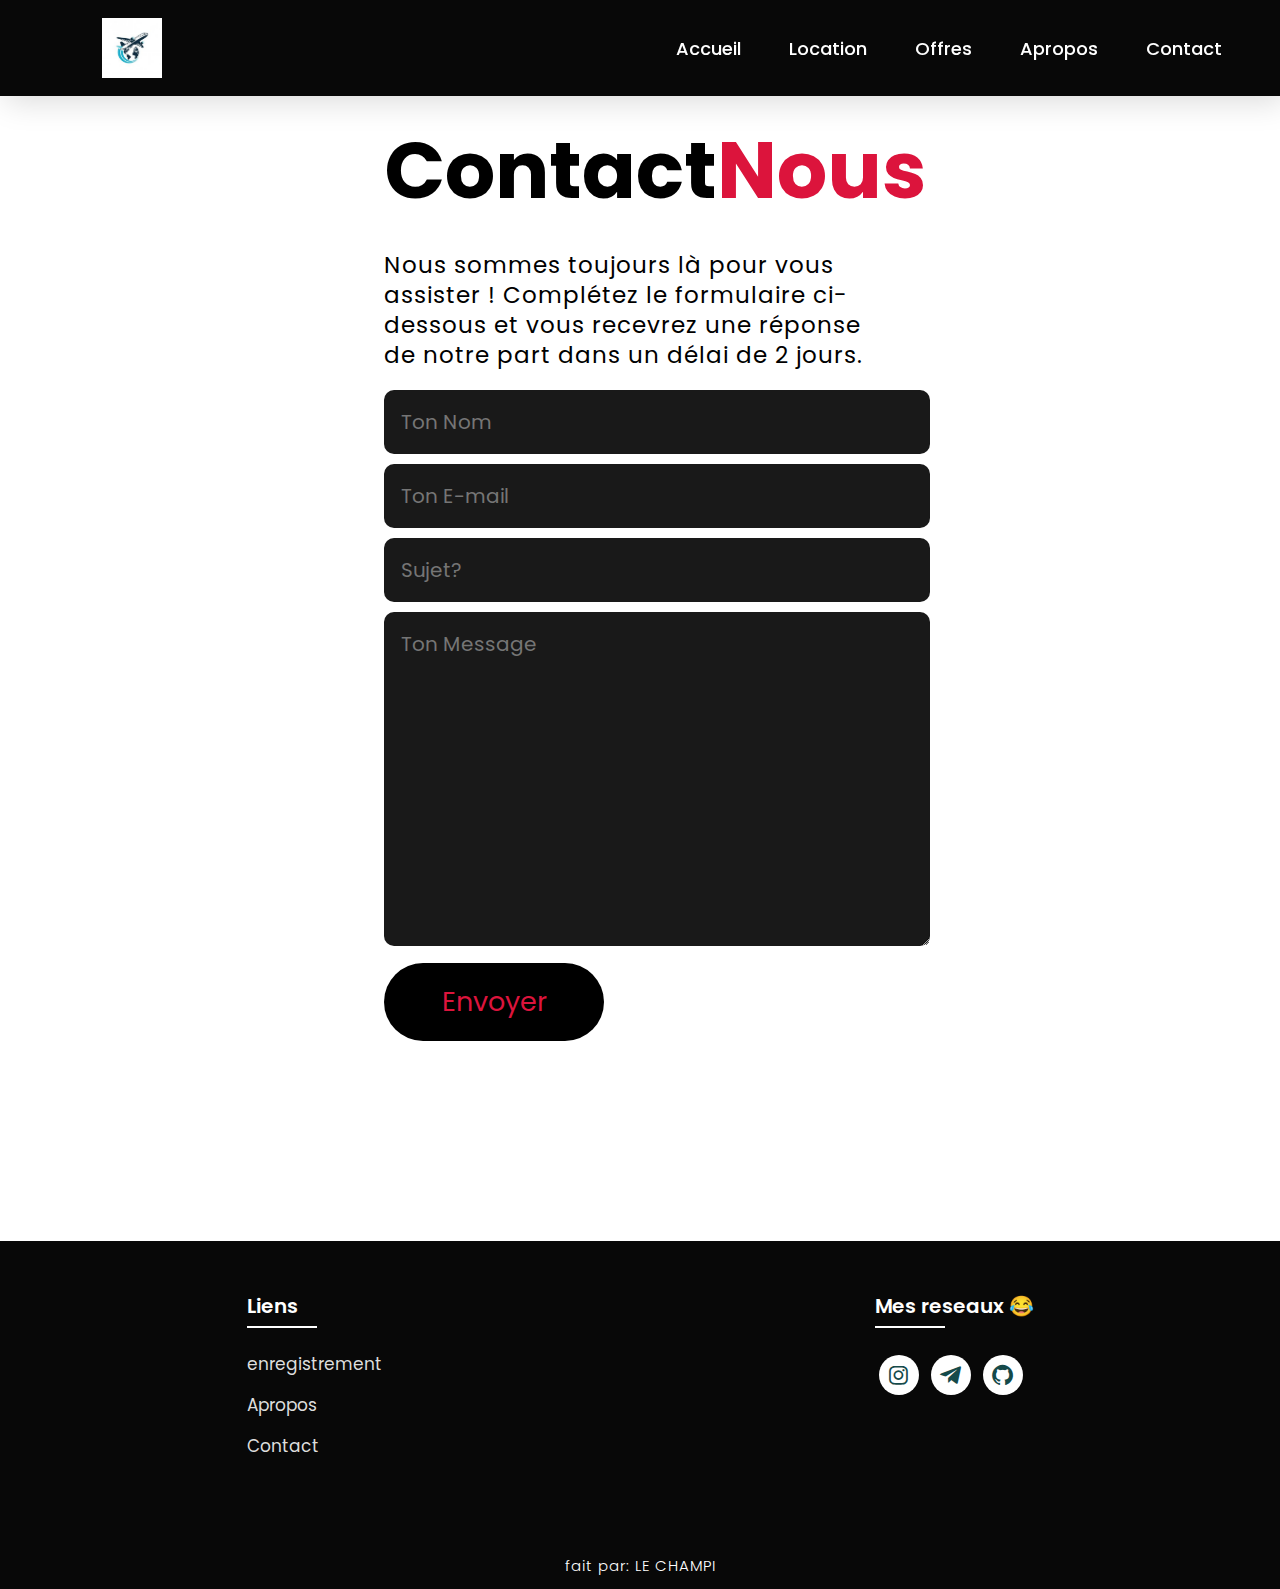
<file: contact.html>
<!DOCTYPE html>
<html lang="fr">
<head>
    <meta charset="UTF-8">
    <meta http-equiv="X-UA-Compatible" content="IE=edge">
    <meta name="viewport" content="width=device-width, initial-scale=1.0">
    <title>Contact</title>
    <link rel="icon" href="./dossier/logo.png">
    <link rel="stylesheet" type="text/css" href="css/style.css">
    <link rel="preconnect" href="https://fonts.googleapis.com">
    <link rel="preconnect" href="https://fonts.gstatic.com" crossorigin>
    <link href="https://fonts.googleapis.com/css2?family=Paytone+One&family=Poppins:wght@100;200;300;400;500;600;700;800;900&display=swap" rel="stylesheet">   
    <link rel="stylesheet"
    href="https://unpkg.com/boxicons@latest/css/boxicons.min.css">
    
</head>

<body class="contactbody">
           <nav>
            <img src="./dossier/logo.png" class="logo" alt="Logo" title="Agence de voyage">

            <ul class="navbar">
                <li>
                    <a href="./index.html#home">Accueil</a>
                    <a href="./index.html#locations">Location</a>
                    <a href="index.html#package">Offres</a>
                    <a href="./index.html">Apropos</a>
                    <a href="./contact.html">Contact</a>
                </li>
            </ul>
        </nav>

        <section class="contact">
            <div class="contact-form">
                <h1>Contact<span>Nous</span></h1>
                <p>Nous sommes toujours là pour vous assister ! Complétez le formulaire ci-dessous et vous recevrez une réponse de notre part dans un délai de 2 jours.</p>
            <form action="">
                <input type="text" name="myname" placeholder="Ton Nom" required>
                <input type="email" name="email" placeholder="Ton E-mail" required>
                <input type="text" name="subject" placeholder="Sujet?" required>
                <textarea name="message" cols="30" rows="10" placeholder="Ton Message" required></textarea>
                <input type="submit" value="Envoyer" class="submit-btn">
            </form>
            </div>
            
        </section>

<!-- Footer -->

<section class="footer">
    <div class="foot">
        <div class="footer-content">
            
            <div class="footlinks">
                <h4>Liens</h4>
                <ul>
                    <li><a href="./enregistrement.html">enregistrement</a></li>
                    <li><a href="./index.html#home">Apropos</a></li>
                    <li><a href="./contact.html">Contact</a></li>
                </ul>
            </div>

            <div class="footlinks">
                <h4>Mes reseaux 😂</h4>
                <div class="social">
                    <a href="https://www.instagram.com/oui_le_champi/" target="_blank"><i class="bx bxl-instagram"></i></a>
                    <a href="https://t.me/Champi111" target="_blank"><i class="bx bxl-telegram"></i></a>
                    <a href="https://github.com/champi2" target="_blank"><i class="bx bxl-github"></i></a>
                </div>
            </div>
            
        </div>
    </div>

    <div class="end">
        <p>fait par: LE CHAMPI</p>
    </div>
</section>

</body>
</html>
</file>
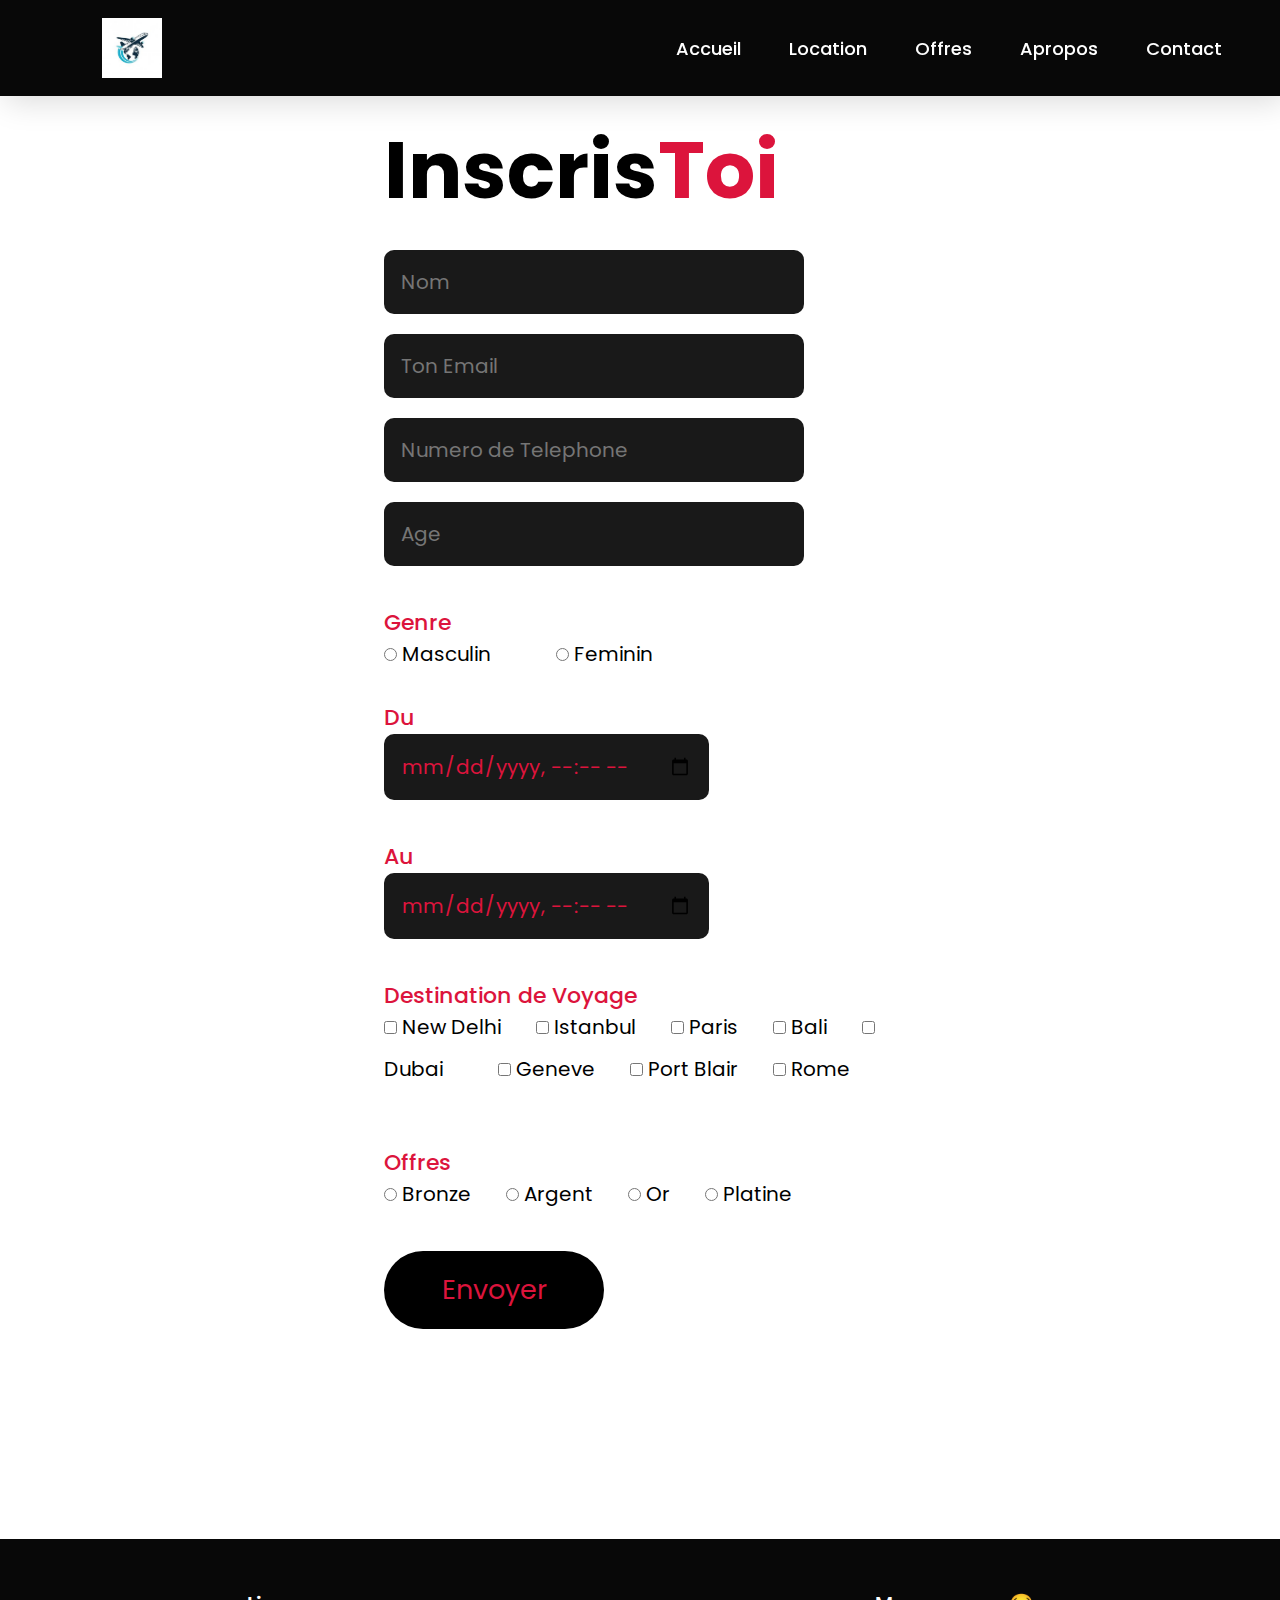
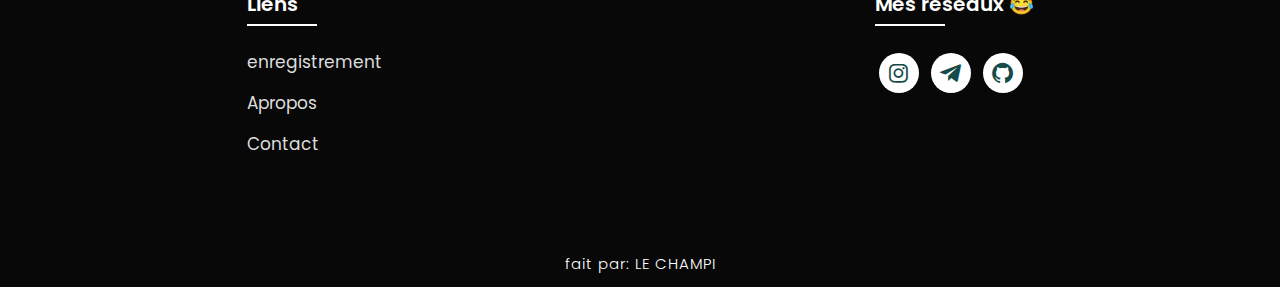
<file: enregistrement.html>
<!DOCTYPE html>
<html lang="fr">
<head>
    <meta charset="UTF-8">
    <meta http-equiv="X-UA-Compatible" content="IE=edge">
    <meta name="viewport" content="width=device-width, initial-scale=1.0">
    <title>Inscris Toi</title>
    <link rel="icon" href="./dossier/logo.png">
    <link rel="stylesheet" type="text/css" href="css/style.css">
    <link rel="preconnect" href="https://fonts.googleapis.com">
    <link rel="preconnect" href="https://fonts.gstatic.com" crossorigin>
    <link href="https://fonts.googleapis.com/css2?family=Paytone+One&family=Poppins:wght@100;200;300;400;500;600;700;800;900&display=swap" rel="stylesheet">
    <link rel="stylesheet"
    href="https://unpkg.com/boxicons@latest/css/boxicons.min.css">
</head>
<body class="register-body">

    <nav>
        <img src="./dossier/logo.png" class="logo" alt="Logo" title="Agence de voyage">

        <ul class="navbar">
            <li>
                <a href="./index.html#home">Accueil</a>
                <a href="./index.html#locations">Location</a>
                <a href="index.html#package">Offres</a>
                <a href="./index.html">Apropos</a>
                <a href="./contact.html">Contact</a>
            </li>
        </ul>
    </nav>

    <section class="registration">
        <div class="register-form">
            <h1>Inscris<span>Toi</span></h1>
            <form action="" onsubmit="return validateform()">

            <input type="text" name="myname1" placeholder="Nom" id="name" required>
            <input type="email" name="myemail" placeholder="Ton Email" id="" required>
            <input type="tel" name="myphone" placeholder="Numero de Telephone" id="phonenum" required>
            <input type="number" name="myage" placeholder="Age" id="" required>
            <h4>Genre</h4>
            <input type="radio" name="mygender" id="" required> Masculin &nbsp; &nbsp; &nbsp; &nbsp; &nbsp; &nbsp; 
            <input type="radio" name="mygender" id=""> Feminin
            <h4>Du</h4>
            <input type="datetime-local" name="departuredate" id="" required>
            <h4>Au</h4>
            <input type="datetime-local" name="returndate" id="" required>
            <h4>Destination de Voyage</h4>
            <input type="checkbox" name="td" id=""> New Delhi &nbsp; &nbsp; &nbsp;
            <input type="checkbox" name="td" id=""> Istanbul &nbsp; &nbsp; &nbsp;
            <input type="checkbox" name="td" id=""> Paris &nbsp; &nbsp; &nbsp;
            <input type="checkbox" name="td" id=""> Bali &nbsp; &nbsp; &nbsp;
            <input type="checkbox" name="td" id=""> Dubai &nbsp; &nbsp; &nbsp; &nbsp; &nbsp;
            <input type="checkbox" name="td" id=""> Geneve &nbsp; &nbsp; &nbsp; 
            <input type="checkbox" name="td" id=""> Port Blair &nbsp; &nbsp; &nbsp;
            <input type="checkbox" name="td" id=""> Rome &nbsp; &nbsp; &nbsp;
            <br> <br>
            <h4>Offres</h4>
            <input type="radio" name="locations" id="loc1" required> Bronze &nbsp; &nbsp; &nbsp;
            <input type="radio" name="locations" id="loc2"> Argent &nbsp; &nbsp; &nbsp;
            <input type="radio" name="locations" id="loc3"> Or &nbsp; &nbsp; &nbsp;
            <input type="radio" name="locations" id="loc4"> Platine &nbsp; &nbsp; &nbsp;
            <br> <br> 
            <input type="submit" value="Envoyer" class="submitbtn">

        </form>
        </div>
    </section>

<!-- Footer -->

<section class="footer">
    <div class="foot">
        <div class="footer-content">
            
            <div class="footlinks">
                <h4>Liens</h4>
                <ul>
                    <li><a href="./enregistrement.html">enregistrement</a></li>
                    <li><a href="./index.html#home">Apropos</a></li>
                    <li><a href="./contact.html">Contact</a></li>
                </ul>
            </div>

            <div class="footlinks">
                <h4>Mes reseaux 😂</h4>
                <div class="social">
                    <a href="https://www.instagram.com/oui_le_champi/" target="_blank"><i class="bx bxl-instagram"></i></a>
                    <a href="https://t.me/Champi111" target="_blank"><i class="bx bxl-telegram"></i></a>
                    <a href="https://github.com/champi2" target="_blank"><i class="bx bxl-github"></i></a>
                </div>
            </div>
            
        </div>
    </div>

    <div class="end">
        <p>fait par: LE CHAMPI</p>
    </div>
</section>

</body>
</html>
</file>
<file: css/style.css>
*{
    padding:0;
    margin:0;
    box-sizing:border;
    font-family:'Poppins',sans-serif;
    text-decoration: none;
    list-style: none;
    scroll-behavior: smooth;
}

/* Accueil */

.banner{
    width:100%;
    height: 100vh;
    overflow: hidden;
    display: flex;
    justify-content: center;
    align-items: center;
}

.banner video{
    position: absolute;
    top: 0;
    left: 0;
    object-fit: cover;
    width: 100%;
    height: 100%;
    pointer-events: none;
}

.content{
    position: relative;
    z-index: 1;
    width: 100%;
    height: 100vh;
    background-image: linear-gradient(rgba(1, 0, 5, 0.3),rgba(4, 1, 17, 0.3));



}

nav{
    width: 100%;
    position: fixed;
    background-color: rgb(8, 8, 8);
    box-shadow: 5px 5px 30px rgba(0, 0, 0, 15%);
    display: flex;
    align-items: center;
    justify-content: space-between;
}

nav .logo{
    width: 60px;
    margin: 2vh;
    margin-left: 8%;
}

nav ul li{
    list-style: none;
    display: inline-block;
    margin-left: 40px;
}

.navbar{
    display: flex;
    margin-right: 4vh;
}

.navbar a{
    color: white;
    font-size: 18px;
    padding: 10px 22px;
    border-radius: 4px;
    font-weight: 500;   
    text-decoration: none;
    transition: ease 0.40s;
}

.navbar a:hover,.navbar a.active{
    background: white;
    color: black;
    box-shadow: 5px 10px 30px rgb(85 85 85 / 20%);
    border-radius: 5px;
    
}

nav ul li a{
    text-decoration: none;
    color: rgb(255, 255, 255);
    font-size: 17px;
}

.title{
    text-decoration: none;
    /* display: inline-block; */
    font-size: 4vh;
    color: rgb(255, 255, 255);
    padding: 14px 17px;
    margin-top: 32vh;
    text-align: center;
    vertical-align: center;
}

.title h1{
    font-size: 10vh;
    text-shadow: 2px black;
    transition: ease 0.3s;
}

.title h1:hover{
    color:transparent;
    -webkit-text-stroke: 1px white;
    
}

.button{
    display: inline-block;
    margin-top:5vh;
    font-size: 25px;
    padding: 10px 30px;
    color: rgb(21, 74, 74);
    /* background-color:rgb(164, 44, 44); */
    background-color: white;
    border-radius: 20px;
    text-decoration: none;
    transition: ease 0.30s;
}

.button:hover{
    transform: scale(1.1);
    color: white;
    background-color: crimson;
    /* border: 2px solid rgb(42, 37, 68); */
    box-shadow: 5px 10px 30px rgba(0, 0, 0, 0.4);
    padding: 10px 30px;
}

/* Services */

.text h2{
    font-size: 40px;
    font-weight: 650;
    margin-top: 40px;
    margin-bottom: 10px;
    line-height: 2;
    text-align: center;
}

.rowitems{
    display: grid;
    grid-template-columns: repeat(auto-fit,minmax(100px,auto));
    gap: 25px;
    align-items: center;
    text-align: center;
    margin-top: 20px;
    margin-left: 30px ;
    margin-right: 30px;
    margin-bottom:10px ;
}

.container-box{
    border: 1px solid #d3d3d3;
    border-radius: 5px;
    padding: 50px 10px;
    transition: all 0.7s ease 0s;
    cursor: pointer;
}

.container-image img{
    height: 100px;
    width: 100px;
    padding: 10px;
    margin-bottom: 15px;
}

.container-box h4{
    font-size: 20px;
    margin-bottom: 5px;
    font-weight: 550;
}

.container-box p{
    font-size: 16px;
    color: #808080;
}

.container-box:hover{
    transform: translateX(3px);
    box-shadow: 5px 20px 50px rgba(78, 78, 78, 0.1);
    border: 1px solid transparent;
    border-radius: 0px;
}

/* Offres */

.package-title{
    text-align: center;
}

.package-title h2{
    font-size: 40px;
    font-weight: 650;
    padding-top: 75px;
    padding-bottom: 10px;
    line-height: 2;
}

.package-content{
    display: flex;
    justify-content: space-around;
    flex-wrap: wrap;
}

.image{
    position: relative;
    transition: all 0.3s cubic-bezier(0.445,0.05,0.55,0.95);
    cursor: pointer;
    filter: brightness(95%);
}

.image img{
    width: 100%;
    height: 500px;
    border-radius: 30px;
}

.image h3{
    color: white;
    position: absolute;
    font-size: 30px;
    font-weight: 600;
    text-align: center;
    top: 10px;
    right: 20px;
}

.dest-content{
    display: flex;
    flex-wrap: wrap;
    justify-content: space-between;
    align-items: center;
    padding-top: 15px;
    margin-bottom: 50px;
}

.location h4{
    font-size: 25px;
    letter-spacing: 1px;
    font-weight: 600;
    margin-bottom: 2px;
}

.pac-details li{
    font-size: 19px;
    color: #4c4c4c;
    margin-left: 15px;
    margin-bottom: 2px;
    list-style-type: disc;
}

.image:hover{
    filter: brightness(120%);
    transform: scale(1.03);
}

/* Locations */

.location-content{
    display: flex;
    justify-content: space-around;
    flex-wrap: wrap;
}

.col-content{
    position: relative;
    filter:brightness(95%);
    transition: all 0.3s cubic-bezier(0.445,0.05,0.55,0.95);

}

.col-content img{
    margin-bottom: 40px;
    height: 500px;
    border-radius: 27px;
    width: 100%;
    
}

.col-content h5{
    position: absolute;
    font-size: 25px;
    color: white;
    font-weight: 500;
    left: 20px;
    bottom: 105px;
    cursor: pointer;
}

.col-content p{
    position: absolute;
    font-size: 20px;
    color: white;
    left: 20px;
    bottom: 80px;
    cursor: pointer;
}

.col-content:hover{
    filter: brightness(120%);
    transform: scale(1.03);
    cursor: pointer;
}

/* Newsletter */

.newsletter{
    display: flex;
    flex-wrap: wrap;
    align-items: center;
    justify-content: space-around;
}

.newstext h2{
    margin-top: 100px;
    font-size: 38px;
}

.newstext p{
    font-size: 20px;
    color: #4c4c4c;
}

.newsletter form{
    margin-top: 100px;
    width: 100%;
    position: relative;
}

.newsletter form input:first-child{
    display: inline-block;
    width: 300px;
    font-size: 17px;
    outline: none;
    border: none;
    border-radius: 20px;
    padding: 20px 150px 20px 30px;
    box-shadow: 5px 10px 30px rgb(85 85 85 / 20%);
}

.newsletter form input:last-child{
    display: inline-block;
    position: absolute;
    outline: none;
    border: 2px solid transparent;
    border-radius: 20px;
    color: white;
    background-color: crimson;
    padding: 14px 30px;
    cursor: pointer;
    font-size: 17px;
    font-weight: 450;
    top: 6px;
    right: 6px;
    transition: ease 0.30s;
}

.newsletter form input:last-child:hover{
    border: 2px solid crimson;
    background-color: white;
    color: rgb(21, 74, 74);
}


/* Footer */

.footer{
    margin-top: 80px;
    background-color: rgb(8, 8, 8);;
}

.foot{
    padding: 20px 0;
}

.footer-content{
    display: flex;
    flex-wrap: wrap;
    justify-content: space-around;
    
}

.footlinks h4{
    margin-top: 30px;
    font-size: 20px;
    font-weight: 600;
    color: white;
    margin-bottom: 30px;
    position: relative;
}


.footlinks h4::before{
    content: "";
    position: absolute;
    height: 2px;
    width: 70px;
    left: 0;
    bottom: -7px;
    background: white;
}

.footlinks ul li{
    margin-bottom: 15px;
}

.footlinks ul li a{
    font-size: 17px;
    color: #dddddd;
    display: block;
    transition: ease 0.30s;
}

.footlinks ul li a:hover{
    transform: translate(6px);
    color: white;
}

.social a{
    font-size: 25px;
    margin: 4px;
    height: 40px;
    width: 40px;
    color: rgb(21, 74, 74);
    background-color: white;
    display: inline-flex;
    justify-content: center;
    align-items: center;
    border-radius: 20px;
    transition: ease 0.30s;
}

.social a:hover{
    transform: scale(1.2);
}

.end{
    text-align: center;
    padding-top: 60px;
    padding-bottom: 12px;
}

.end p{
    font-size: 15px;
    color: white;
    letter-spacing: 1px;
    font-weight: 300;
}

/* Contact */

.contactbody{
    background-color: #ffffff;
    background-repeat: no-repeat;
    background-size: cover;
    
}

.contact{
    padding: 110px 30%;
    height: 100%;
    min-height: 100vh;
}

.contact-form h1{
    font-size: 80px;
    color: black;
    margin-bottom: 20px;
}

.contact-form h1 span{
    color:crimson;
}

.contact-form p{
    color: black;
    line-height: 30px;
    letter-spacing: 1px;
    font-size: 23px;
    margin-bottom: 20px;
}


.contact-form form input,form textarea{
    width: 100%;
    padding: 17px;
    border: none;
    outline: none;
    background-color: #191919;
    font-size: 20px;
    color: crimson;
    margin-bottom: 10px;
    border-radius: 10px;
}

.contact-form form .submit-btn{
    display: inline-block;
    background-color: black;
    font-size: 27px;
    font-weight: 600px;
    border: 2px solid transparent;
    border-radius: 40px;
    width: 220px;
    cursor: pointer;
    transition: ease 0.30s;

}

.contact-form form .submit-btn:hover{
    border: 2px solid crimson;
    background-color: transparent;
    transform: scale(1.1);

}

/* Registration Form */

.register-body{
    background-color: #ffffff;
    background-repeat: no-repeat;
    background-size: cover;

}

.registration{
    padding: 110px 30%;
    height: 100%;
    min-height: 100vh;
}

.register-form h1{
    font-size: 80px;
    color: black;
    margin-bottom: 20px;
}
.register-form h1 span{
    color: crimson;
}

.register-form{
    color: black;
    font-size: 20px;
}

.register-form form input{
    color: crimson;
    padding: 17px;
    background-color: #191919;
    font-size: 20px;
    outline: none;
    border: none;
    border-radius: 10px;
    margin-bottom: 20px;
    
}
.register-form h4{
    font-size: 22px;
    font-weight: 500;
    margin-top: 20px;
    color: crimson;
}


.register-form form .submitbtn{
    display: inline-block;
    background-color:black;
    font-size: 27px;
    font-weight: 600px;
    border: 2px solid transparent;
    border-radius: 60px;
    width: 220px;
    cursor: pointer;
    transition: ease 0.30s;
}

.register-form form .submitbtn:hover{
    border: 2px solid rgb(21, 74, 74);
    background-color: transparent;
    transform: scale(1.1);
}


.location-body{
    background-color: #191919;
    color: white;
}

.location-section{
    padding: 110px;
    height: 100%;
    min-height: 100vh;
}

.location-heading h1{
    margin-top: 20px;
    font-size: 60px;
    margin-bottom: 20px;
}

.location-heading h1 span{
    color: rgb(21, 74, 74);
}

.location-detail h1{
    padding-top: 60px;
    color: rgb(21, 74, 74);
    font-size: 40px;
}

.location-detail p{
    font-size: 20px;
    margin-top: 40px;
    margin-bottom: 10px;
}

.location-img img{
    height: 400px;
    width: 400px;
    margin-top: 30px;
    margin-bottom: 30px;
}

.stars i{
    font-size: 20px;
    color: rgb(197, 167, 44);
}
</file>
